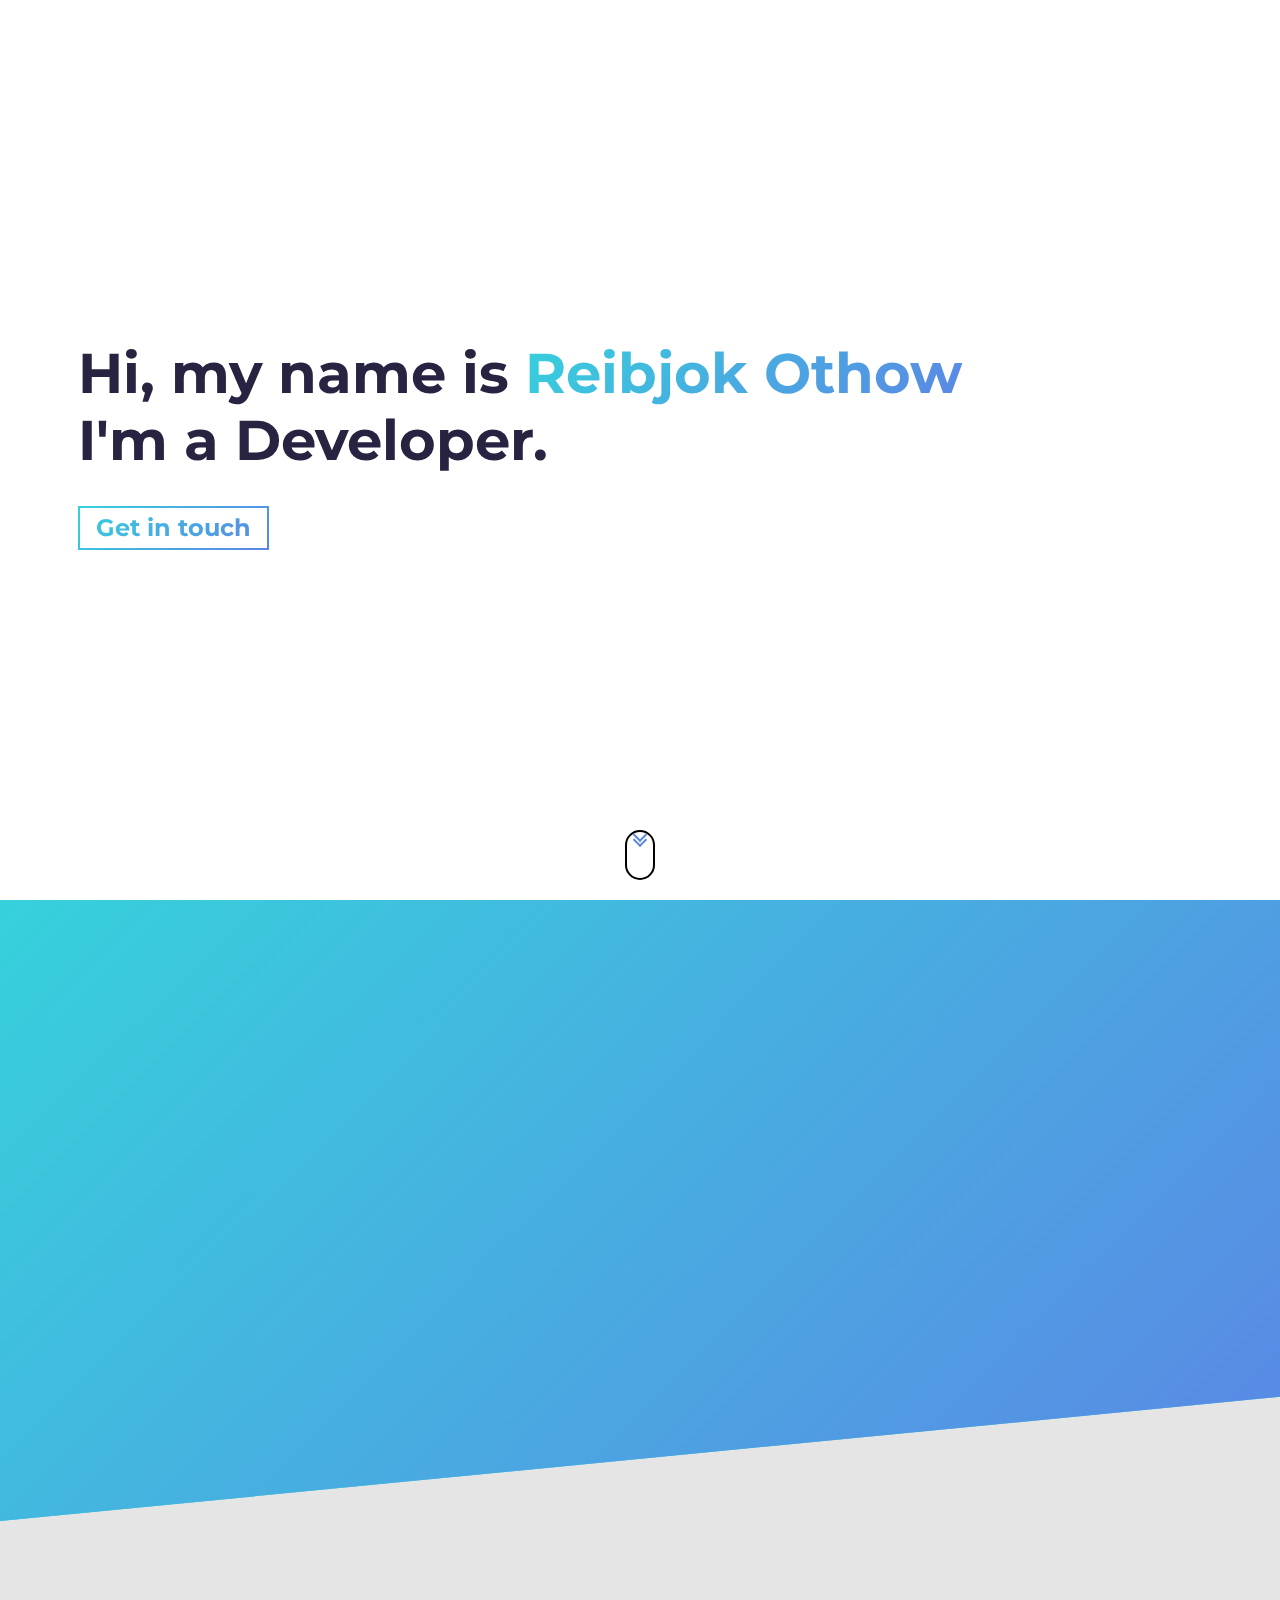
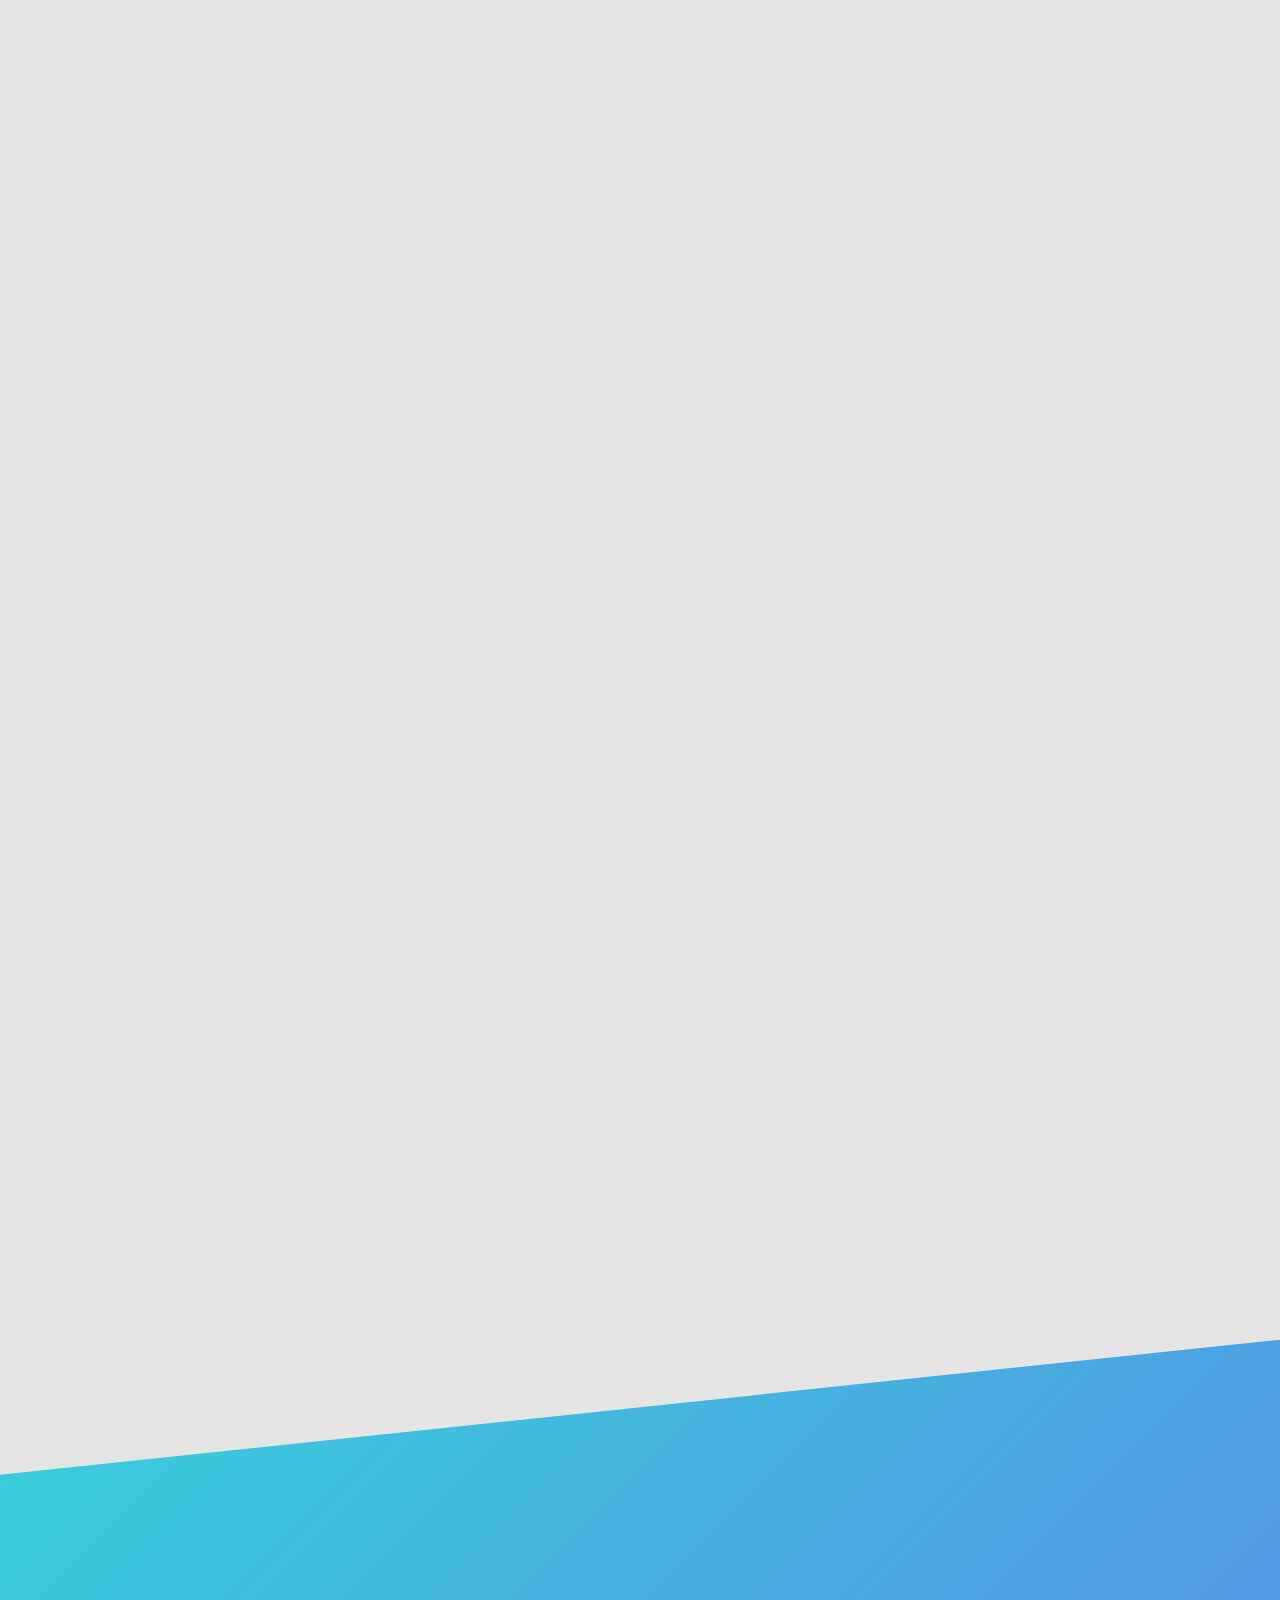
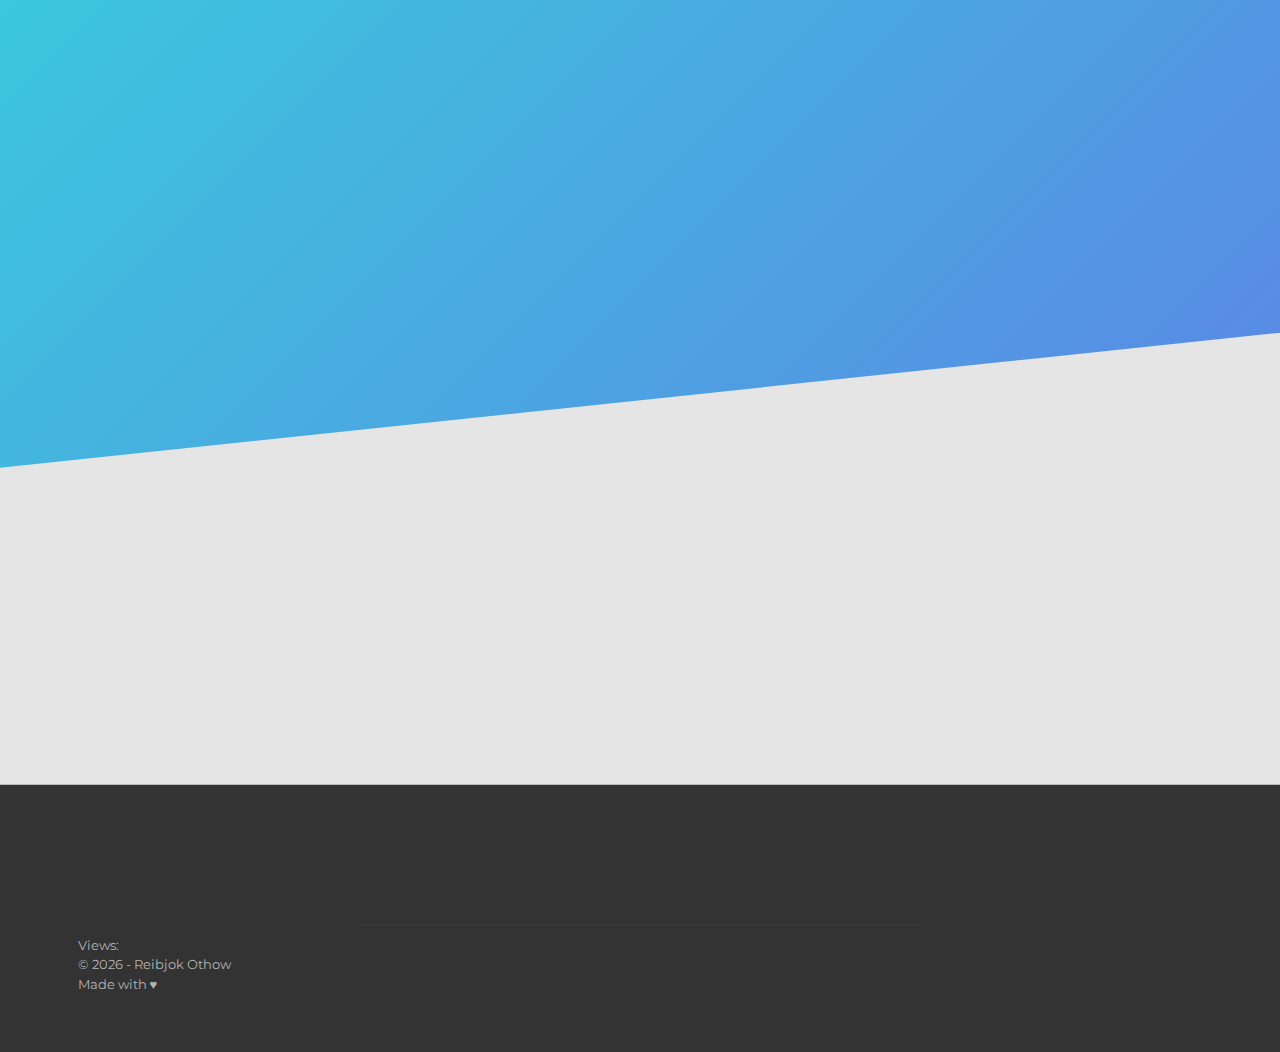
<file: website/index.html>
<!-- HELLO
-
DevFolio is a minimal, clean, lightweight and fully responsive template for Devlopers!
Created by Anil Seervi.
-
GitHub repo: https://github.com/AnilSeervi/DevFolio
README: https://github.com/AnilSeervi/DevFolio/blob/master/README.md
-
Have fun creating your portfolio on this template!!! -->

<!DOCTYPE html>
<html lang="en">
  <head>
    <meta charset="UTF-8" />
    <meta http-equiv="X-UA-Compatible" content="IE=edge" />
    <meta name="viewport" content="width=device-width, initial-scale=1.0" />
    <link rel="preconnect" href="https://fonts.gstatic.com" />
    <link rel="preconnect" href="https://cdnjs.cloudflare.com" />

    <!-- Title: add your Portfolio websites's title here -->
    <title>Reibjok Othow | Developer</title>

    <!-- Add some coding keywords below, Ex: (javascript, yourusername, etc) -->
    <meta name="keywords" content="Reibjok Othow, Rebjok, Reibjok, Othow, Javascript, AWS," />

    <!-- Improve your SEO by adding a small descrption of you -->
    <meta name="description" content="Reibjok Othow | Developer" />

    <!-- Add a your png Logo to the assets folder and change the href attr accordingly  -->
    <link rel="icon" type="image/png" href="./assets/devfolio-logo.png" />

    <!-- Add your primary-theme color for the value of content -->
    <meta name="theme-color" content="#36d1dc" />

    <!-- Open Graph / Facebook -->
    <meta property="og:type" content="website" />
    <!-- Fill content with the URL of this portfolio you'll host -->
    <meta property="og:url" content="https://reibjokothow.com/" />
    <!-- Fill content with the title of your portfolio(Recommended to use what you put in <title> tag) -->
    <meta property="og:title" content="Reibjok Othow | Developer" />
    <!-- Give a short description that'll show up when you/someone shares your portfolio on different platform -->
    <meta property="og:description" content="Find out more about me!" />
    <!-- Add a thumbnail image in assets folder and fill the content attr with URL to that thumbnail 
      so that a thumbnail image of your portfolio is shown while shared on other platform -->
    <meta
      property="og:image"
      content="https://reibjokothow.com/assets/code.png"
    />

    <!-- Twitter -->
    <meta property="twitter:card" content="summary_large_image" />
    <!-- Again fill content attr with the URL of this portfolio you'll host -->
    <meta property="twitter:url" content="https://reibjokothow.com" />
    <!-- Recommended to use the same text used within <title> element -->
    <meta property="twitter:title" content="Reibjok Othow | Developer" />
    <!-- short description that shows up while your portfolio is shared -->
    <meta
      property="twitter:description"
      content="Made using DevFolio Template"
    />
    <!-- Fill content with the URL to the thumbnail image that you'll put in the assets folder -->
    <meta
      property="twitter:image"
      content="https://reibjokothow.com/assets/code.png"
    />

    <!-- link tags -->
    <link rel="preload" as="style" href="./css/main.css" />
    <link rel="stylesheet" href="./css/main.css" />
    <link rel="stylesheet" href="./css/resume_styles.css" />

    <!-- FontAwesome Icons link -->
    <link
      rel="stylesheet"
      href="https://cdnjs.cloudflare.com/ajax/libs/font-awesome/6.3.0/css/all.min.css"
      integrity="sha512-SzlrxWUlpfuzQ+pcUCosxcglQRNAq/DZjVsC0lE40xsADsfeQoEypE+enwcOiGjk/bSuGGKHEyjSoQ1zVisanQ=="
      crossorigin="anonymous"
      referrerpolicy="no-referrer"
    />
    <script defer src="./javascript/scrollreveal.min.js"></script>
    <script
      defer
      type="text/javascript"
      src="./javascript/scrollveal.js"
    ></script>

    <!-- Remove Google Analytics once you have your portfolio website set-up -->
    <!-- Global site tag (gtag.js) - Google Analytics -->
    <script
      async
      src="https://www.googletagmanager.com/gtag/js?id=UA-122228201-4"
    ></script>
    <script>
      window.dataLayer = window.dataLayer || []
      function gtag() {
        dataLayer.push(arguments)
      }
      gtag("js", new Date())

      gtag("config", "UA-122228201-4")
    </script>
    <!-- End of Google Analytics -->

    <!-- Bootstrap CSS -->
    <link href="https://cdn.jsdelivr.net/npm/bootstrap@5.3.2/dist/css/bootstrap.min.css" rel="stylesheet">
    <!-- End of Bootstrap -->
  </head>
  <body>
    <!-- Hero Section -->
    <div id="hero">
      <section class="container">
        <h1 class="hero-title">
          Hi, my name is <span class="text-color-main name">Reibjok Othow</span>
          <br />
          I'm a Developer.
        </h1>
        <p class="hero-cta">
          <a class="cta-btn cta-btn--hero" href="#contact">Get in touch</a>
        </p>
      </section>
      <a href="#about" class="scroll-down-link" aria-label="scroll-down">
        <div class="scroll-down"></div
      ></a>
    </div>
    <!-- /END Hero Section -->

    <!-- About Section -->
    <section id="about">
      <div class="container">
        <h2 class="section-title">About Me</h2>
        <div class="row about-wrapper">
          <div class="about-wrapper__image">
            <img
              class="img-fluid"
              src="./assets/about_me.gif"
              alt="Profile Image"
              width="450"
              height="350"
            />
          </div>
          <div class="about-wrapper__info">
            <p class="about-wrapper__info-text">
              Dedicated Computer Science student with a genuine passion for innovative problem-solving and technology. Proficient in Python, Java, and web development, I recently earned my AWS Solutions Architect certification. I have successfully delivered projects for both venture capital and charity organizations. 
            </p>
            <p class="about-wrapper__info-text">
              A collaborative team player, I thrive in high-paced, agile environments, valuing genuine connections and teamwork. Eager to contribute my diverse skills and enthusiasm to a highly agile fast paced environment. 
            </p>
            <span class="about-wrapper__cta">
              <a class="cta-btn cta-btn--resume" data-bs-toggle="modal" data-bs-target="#resumeModal">View Resume</a>
            </span>

          </div>
        </div>
      </div>
    </section>
    <!-- /END About Section -->

    <!--Projects Section-->
    <section id="projects">
      <div class="container">
        <div class="project-wrapper">
          <h2 class="section-title dark-blue-text">Projects</h2>

          <!-- Each .row is a project -->
          <article class="row">
            <div class="project-wrapper__text">
              <h3 class="project-wrapper__text-title">Wayra Ltd Venture Capital Portfolio Management Suite</h3>
              <p class="project-wrapper__text-info">
                Successfully spearheaded a 10-person team to deliver a robust portfolio 
                management suite for Wayra Ltd, a prominent Venture Capital company. 
                Leveraged expertise in Python, Django, and JavaScript to craft a seamless 
                solution, integrating vital services like Airtable and Sharepoint via OAuth2 
                API flows, ensuring seamless client operations.
              </p>
              <div class="project-wrapper__text-btns">
                <a
                  href="http://szahid29a.pythonanywhere.com/"
                  target="_blank"
                  rel="noopener noreferrer"
                  class="cta-btn cta-btn--hero cta-btn--projects"
                  >See Live</a
                >
                <a href="https://github.com/AdnanTurkay/team-kinkajou" target="_blank" class="cta-btn text-color-main"
                  >Source Code</a
                >
              </div>
            </div>

            <div class="project-wrapper__image">
              <a href="#" target="_blank" rel="noopener noreferrer">
                <div class="thumbnail rounded">
                  <img
                    src="./assets/wayra.png"
                    class="img-fluid"
                    alt="Project Image"
                    width="1366"
                    height="767"
                  />
                </div>
              </a>
            </div>
          </article>
          <!-- /END Project -->

          <!-- Each .row is a project -->
          <article class="row">
            <div class="project-wrapper__text">
              <h3 class="project-wrapper__text-title">JPMorgan Code for Good Hackathon (2022)</h3>
              <p class="project-wrapper__text-info">
                Led a skilled team of 4 in creating a secure logging and 
                attendance system for Ignite Hubs, a charity organization. Utilized Python, 
                Flask, JavaScript, Swift, and React, integrating multi-factor 
                authentication via QR codes. Developed user-friendly iOS and web 
                applications, ensuring seamless and safe attendance tracking 
                for students attending free classes
              </p>
              <div class="project-wrapper__text-btns">
                <a
                  href="https://www.linkedin.com/posts/reibjok-othow-45aa0822b_codeforgood-cfg-c4g-activity-6992535593867956224-dUjE?utm_source=share&utm_medium=member_desktop"
                  target="_blank"
                  rel="noopener noreferrer"
                  class="cta-btn cta-btn--hero cta-btn--projects"
                  >Linkedin</a
                >
                <a href="https://github.com/cfglondon22/team-10" target="_blank" class="cta-btn text-color-main"
                  >Source Code</a
                >
              </div>
            </div>

            <div class="project-wrapper__image">
              <a href="#" target="_blank" rel="noopener noreferrer">
                <div class="thumbnail rounded">
                  <img
                    src="./assets/jpmorganhackathon.JPG"
                    class="img-fluid"
                    alt="Project Image"
                    width="1366"
                    height="767"
                  />
                </div>
              </a>
            </div>
          </article>
          <!-- /END Project -->

          <!-- Each .row is a project -->
          <article class="row">
            <div class="project-wrapper__text">
              <h3 class="project-wrapper__text-title">Personal Website</h3>
              <p class="project-wrapper__text-info">
                Developed a dynamic personal website using HTML, CSS, and JavaScript, 
                hosted on Amazon S3 and distributed globally via CloudFront. Implemented 
                a serverless API with API Gateway and Lambda, updating view counts in 
                DynamoDB. Enabled seamless CI/CD with GitHub Actions for frontend and IaC 
                using Terraform. Managed SSL/TLS certificates with AWS Certificate Manager, 
                showcasing expertise in full-stack development, AWS services, and DevOps practices.
              </p>
              <div class="project-wrapper__text-btns">
                <a
                  href="#"
                  target="_blank"
                  rel="noopener noreferrer"
                  class="cta-btn cta-btn--hero cta-btn--projects"
                  >Backend Code</a
                >
                <a href="https://github.com/Rebjok/personal-website" target="_blank" class="cta-btn text-color-main"
                  >Frontend Code</a
                >
              </div>
            </div>

            <div class="project-wrapper__image">
              <a href="#" target="_blank" rel="noopener noreferrer">
                <div class="thumbnail rounded">
                  <img
                    src="./assets/website_architecture_diagram.png"
                    class="img-fluid"
                    alt="Project Image"
                    width="1366"
                    height="767"
                  />
                </div>
              </a>
            </div>
          </article>
          <!-- /END Project -->
        </div>
      </div>
    </section>
    <!-- End Projects Section -->

    <!-- Certification Section -->
    <section id="certifications">
      <div class="container">
        <div class="project-wrapper">
          <h2 class="section-title">Certifications</h2>
        
          <!-- Each .row is a certification -->
          <article class="row">
            <div class="project-wrapper__text">
              <h3 class="project-wrapper__text-title">AWS Solutions Architect - Associate</h3>
              <p class="project-wrapper__text-info">
                <b>AWS Certification Number:</b> RBNPHV0282REQ4KL <br>
                <b>Date of Certification:</b> October 2023<br>
                Proficient in cloud solutions architecture and design using AWS 
              </p>
            </div>

            <div class="project-wrapper__image">
              <a href="#" target="_blank" rel="noopener noreferrer">
                <div class="container d-flex align-items-center justify-content-center">
                  <div class="rounded">
                    <img
                      src="./assets/aws_cert.jpeg"
                      class="img-fluid"
                      alt="Project Image"
                      width="300"
                      height="300"
                    />
                  </div>
                </div>
              </a>
            </div>
          </article>
          <!-- /END Project -->
        </div>
      </div>
    </section>
    <!-- END Contact Section -->

    <!-- Contact Section -->
    <section id="contact">
      <div class="container">
        <h2 class="section-title">Contact</h2>
        <div class="contact-wrapper">
          <p class="contact-wrapper__text">Recruiter? Fellow Tech Enthusiast? Get in touch!</p>
          <a href="mailto:reibjokothow@gmail.com" class="cta-btn cta-btn--hero">reibjokothow@gmail.com</a>
        </div>
      </div>
    </section>
    <!-- END Contact Section -->

    <!-- Footer Section -->
    <footer class="footer">
      <div class="container">
        <div class="container d-flex align-items-center justify-content-center">
          <a href="#hero" class="back-to-top mx-auto" aria-label="go back to top">
            <i class="fa fa-angle-up fa-2x" aria-hidden="true"></i>
          </a>
        </div>
        <div class="social-links">
          <a
            href="mailto:reibjokothow@gmail.com"
            target="_blank"
            rel="noopener noreferrer"
            aria-label="codepen"
          >
            <i class="fa fa-envelope"></i>
          </a>
          <a
            href="https://www.linkedin.com/in/reibjok-othow-45aa0822b/"
            target="_blank"
            rel="noopener noreferrer"
            aria-label="linkedin"
          >
            <i class="fa-brands fa-linkedin"></i>
          </a>
          <a
            href="https://github.com/Rebjok"
            target="_blank"
            rel="noopener noreferrer"
            aria-label="github"
          >
            <i class="fa-brands fa-github"></i>
          </a>
        </div>
        <hr />
        <small id="views" class="footer__text">Views: </small>
        <p class="footer__text">
          &copy; <span id="year"></span> - Reibjok Othow
          <br />Made with &hearts;
        </p>
      </div>
    </footer>
    <!-- END Footer Section -->

    <!-- Resume Modal -->
    <div class="modal fade" id="resumeModal" tabindex="-1" aria-labelledby="exampleModalLabel" aria-hidden="true">
      <div class="modal-dialog modal-xl">
        <div class="modal-content">
          <!-- Header -->
          <div class="modal-header">
            <h1 class="modal-title fs-5" id="exampleModalLabel">Resume</h1>
            <button type="button" class="btn-close" data-bs-dismiss="modal" aria-label="Close"></button>
          </div>
          <!-- Body -->
          <div class="modal-body">
            <!-- Resume -->
            <div class="sheet">
              <button class="btn btn-print btn-sm btn-light" onClick="handlePrint()">
                <i class="fa fa-print"></i>
                Print
              </button>
              <div class="two-column resume">
                <section class="resume__section resume__header">
                  <div class="resume__content">
                    <h1>Reibjok Othow</h1>
                    <div class="info-item"><span class="info-label"><i class="fa fa-location-arrow"></i></span><span class="info-text">Angel Lane, Stratford, London</span></div>
                    <div class="info-item"><span class="info-label"><i class="fa fa-envelope"></i></span><span class="info-text">reibjokothow@gmail.com</span></div>
                  </div>
                </section>
                <div class="resume__columns">
                  <div class="resume__main">
                    <section class="resume__section resume__summary">
                      <div class="resume__content">
                        <div class="resume__section-title"><i class="fa fa-pencil-square-o"></i>
                          <h2>Professional Summary</h2>
                        </div>
                        <div class="other">
                          <div class="other-info">
                            <p>
                              <Dedicated>Computer Science student with a genuine passion for innovative problem-solving and technology. Proficient in Python, Java, and web development, I recently earned my AWS Solutions Architect certification. I have successfully delivered projects for both venture capital and charity organizations. A collaborative team player, I thrive in high-paced, agile environments, valuing genuine connections and teamwork.</Dedicated>
                            </p>
                          </div>
                        </div>
                      </div>
                    </section>
                    <section class="resume__section resume__experience">
                      <div class="resume__content">
                        <div class="resume__section-title"><i class="fa fa-briefcase"></i>
                          <h2>Educatioin</h2>
                        </div>
                        <div class="xp-item">
                          <div class="xp-job">King's College London<br/><small>BSc Computer Science</small></div>
                          <div class="xp-date">Sep. 2021 – Current</div>
                          <div class="xp-detail">
                            <ul>
                              <li>Expected Graduation: Jul. 2024</li>
                              <li>Classification: First Class (Expected)</li>
                              <li>Relevant Modules: Operating Systems and Concurrency, Practical Experience of Programming and Programming Language Design Paradigms, Cryptography, Machine Learning, Pattern Recognition, Neural Networks and Deep Learning. </li>
                            </ul>
                          </div>
                        </div>
                        <div class="resume__section-title"><i class="fa fa-briefcase"></i>
                          <h2>Employment History</h2>
                        </div>
                        <div class="xp-item">
                          <div class="xp-job">
                            Software Engineering Intern
                            <span>@ Bank of South Sudan</span><br/><small>Juba, South Sudan</small>
                          </div>
                          <div class="xp-date">Jul. 2019 – Aug. 2019</div>
                          <div class="xp-detail">
                            <ul>
                              <li>Optimised code quality by leading code review sessions for a team of 3 developers, resulting in a 15% reduction in software bugs and enhancing overall system performance. </li>
                              <li>Collaborated with team to successfully develop, test, and deploy 3 innovative features, leading to an increase in overall efficiency of internal software system </li>
                              <li>Facilitated sprint planning sessions and other team meetings. </li>
                              <li>Collaborated with cross-functional teams from various departments, ensuring seamless operation of software across the organisation.</li>
                            </ul>
                          </div>
                        </div>
                        <div class="resume__section-title"><i class="fa fa-briefcase"></i>
                          <h2>Projects</h2>
                        </div>
                        <div class="xp-item">
                          <div class="xp-job">Wayra Ltd Venture Capital Portfolio Management Suite<br/></div>
                          <div class="xp-detail">
                            <ul>
                              <li>Led a team of 10 people to build a portfolio management suite for a Venture Capital company called Wayra Ltd using the Django framework (python) and JavaScript. </li>
                              <li>Played a key role in defining project requirements, designing the architecture of the system, and leading the development efforts. </li>
                              <li>Incorporated skills in Python programming, Django web framework, RESTful API development, object-oriented design, and database design using PostgreSQL. </li>
                              <li>Implemented the integration of external services that are fundamental to the client’s operation such as Airtable, Sharepoint and Crunchbase using OAuth2 API flows. </li>
                            </ul>
                          </div>
                          <div class="xp-item"></div>
                          <div class="xp-job">JPMorgan Code for Good Hackathon (2022) <br/></div>
                          <div class="xp-detail">
                            <ul>
                              <li>Conducted a team of 4 people in the development of a secure logging and attendance taking system for students enrolled in free classes at Ignite Hubs, a charity organisation. </li>
                              <li>Implemented technologies such as Python, Flask, JavaScript, Swift, React and multi-factor authentication using QR codes to build a clean and secure IOS and web applications for the charity organisation.</li>
                            </ul>
                          </div>
                        </div>
                      </div>
                    </section>
                  </div>
                  <div class="resume__side">
                    <section class="resume__section resume__skills">
                      <div class="resume__content">
                        <div class="resume__section-title"><i class="fa fa-align-center"></i>
                          <h2>Skills</h2>
                        </div>
                        <div class="resume__text">
                          <div class="extra">
                            <div class="extra-info">PHP<br/><small>PHP 5 · PHP 7 · Laravel</small></div>
                            <div class="extra-details">
                              <div class="extra-details__progress" style="width:90%"></div>
                            </div>
                          </div>
                          <div class="extra">
                            <div class="extra-info">JavaScript<br/><small>React · React Native · Vue</small></div>
                            <div class="extra-details">
                              <div class="extra-details__progress" style="width:87%"></div>
                            </div>
                          </div>
                          <div class="extra">
                            <div class="extra-info">HTML<br/><small>HTML5 · Markdown · Pug</small></div>
                            <div class="extra-details">
                              <div class="extra-details__progress" style="width:100%"></div>
                            </div>
                          </div>
                          <div class="extra">
                            <div class="extra-info">CSS<br/><small>Stylus · Sass · Bootstrap</small></div>
                            <div class="extra-details">
                              <div class="extra-details__progress" style="width:100%"></div>
                            </div>
                          </div>
                          <div class="extra">
                            <div class="extra-info">DevOps<br/><small>Docker · Shell · AWS · CI/CD</small></div>
                            <div class="extra-details">
                              <div class="extra-details__progress" style="width:82%"></div>
                            </div>
                          </div>
                          <div class="extra">
                            <div class="extra-info">Databases<br/><small>PostgreSQL · MySQL · Elasticsearch · Redis</small></div>
                            <div class="extra-details">
                              <div class="extra-details__progress" style="width:80%"></div>
                            </div>
                          </div>
                          <div class="extra">
                            <div class="extra-info">Operating Systems<br/><small>
                                <i class="fa fa-linux"></i> GNU/Linux ·
                                <i class="fa fa-apple"></i> Mac OS ·
                                <i class="fa fa-windows"></i> Windows</small></div>
                            <div class="extra-details">
                              <div class="extra-details__progress" style="width:90%"></div>
                            </div>
                          </div>
                        </div>
                      </div>
                    </section>
                    <section class="resume__section resume__skills">
                      <div class="resume__content">
                        <div class="resume__section-title"><i class="fa fa-align-center"></i>
                          <h2>Certifications</h2>
                        </div>
                        <div class="resume__text">
                          <div class="extra">
                            <div class="extra-info">AWS Certified Solutions Architect - Associate<br/>
                              <ul></ul>
                              <li>AWS, Certification Number: RBNPHV0282REQ4KL  </li>
                              <li>Date of Certification: October 2023 </li>
                              <li>Proficient in cloud solutions architecture and design using AWS </li>
                            </div>
                          </div>
                        </div>
                      </div>
                    </section>
                    <section class="resume__section resume__languages">
                      <div class="resume__content">
                        <div class="resume__section-title"><i class="fa fa-globe"></i>
                          <h2>Languages</h2>
                        </div>
                        <div class="extra">
                          <div class="extra-info">English</div>
                          <div class="extra-details">
                            <div class="extra-details__progress" style="width:100%"></div>
                          </div>
                        </div>
                        <div class="extra">
                          <div class="extra-info">Arabic</div>
                          <div class="extra-details">
                            <div class="extra-details__progress" style="width:30%"></div>
                          </div>
                        </div>
                      </div>
                    </section>
                  </div>
                </div>
              </div>
            </div>
          </div>
      </div>
    </div>
    <!-- END of Resume Modal -->

    <script>
      document.getElementById("year").textContent = new Date().getFullYear()
    </script>
    <script src="./javascript/main.js"></script>
    <script src="./javascript/vanilla-tilt.min.js"></script>
    <script type="text/javascript" src="./javascript/valtilt.js"></script>

    <!-- Bootstrap JavaScript -->
    <script src="https://cdn.jsdelivr.net/npm/bootstrap@5.3.2/dist/js/bootstrap.bundle.min.js"></script>
    <!-- End of Bootstrap javascript -->

  </body>
</html>
</file>
<file: website/css/main.css>
@import"https://fonts.googleapis.com/css2?family=Montserrat:wght@400;700&display=swap";*{margin:0;padding:0;box-sizing:border-box;font-family:"Montserrat",sans-serif}html{font-size:62.5%;scroll-behavior:smooth}body{text-align:center;line-height:1.5}h1{font-weight:700}p,a{font-size:1.6rem}a{text-decoration:none}a:hover{transition:all .3s ease-in-out}.section-title{margin-bottom:4.5rem;font-size:4rem;text-transform:uppercase}@media(max-width: 37.5em){.section-title{font-size:2.8rem}}.dark-blue-color{color:#272341}.text-color-main{margin-left:1rem;color:#5b86e5;-webkit-text-fill-color:#5b86e5}@supports((-webkit-background-clip: text) or (background-clip: text)) or (-webkit-background-clip: text){.text-color-main{background-image:linear-gradient(135deg, #36d1dc 0%, #5b86e5 100%);-webkit-background-clip:text;background-clip:text;-webkit-text-fill-color:rgba(0,0,0,0);color:rgba(0,0,0,0)}}@media(max-width: 37.5em){.text-color-main{margin:0;background-image:none;-webkit-text-fill-color:#5b86e5;box-shadow:none}}.cta-btn{display:inline-block;position:relative;padding:.8rem 1.6rem;font-weight:bold;line-height:1;z-index:1;overflow:hidden;border-radius:3px;transition:all cubic-bezier(0.19, 1, 0.22, 1) .6s}.cta-btn:hover{box-shadow:1.5px 1.5px 3px rgba(174,174,192,.4),-1px -1px 3px #fff}@media(max-width: 37.5em){.cta-btn:hover{box-shadow:none}}.cta-btn::after{content:"";display:block;position:absolute;background-image:linear-gradient(135deg, #36d1dc 0%, #5b86e5 100%);width:0px;height:100%;left:0;top:0;z-index:-1;transition:all cubic-bezier(0.19, 1, 0.22, 1) .6s}@media(max-width: 37.5em){.cta-btn::after{width:0;height:0;background-image:none}}.cta-btn--hero{color:#5b86e5;-webkit-text-fill-color:#5b86e5;border:2px solid rgba(0,0,0,0);-o-border-image:linear-gradient(135deg, #36d1dc 0%, #5b86e5 100%);border-image:linear-gradient(135deg, #36d1dc 0%, #5b86e5 100%);border-image-slice:1}@supports((-webkit-background-clip: text) or (background-clip: text)) or (-webkit-background-clip: text){.cta-btn--hero{background-image:linear-gradient(135deg, #36d1dc 0%, #5b86e5 100%);-webkit-background-clip:text;background-clip:text;-webkit-text-fill-color:rgba(0,0,0,0);color:rgba(0,0,0,0)}}@media screen and (-ms-high-contrast: active),screen and (-ms-high-contrast: none){.cta-btn--hero{color:#5b86e5}.cta-btn--hero:hover{color:#fff}}@media(max-width: 37.5em){.cta-btn--hero{background-image:none;border:2px solid #5b86e5;box-shadow:none;-webkit-text-fill-color:#5b86e5}}.cta-btn--hero::after{height:410%;width:150%;transform:translate(-98%, -25%) rotate(45deg)}.cta-btn--hero:hover{-webkit-text-fill-color:#fff;text-decoration:none}@media(max-width: 37.5em){.cta-btn--hero:hover{-webkit-text-fill-color:#5b86e5}}.cta-btn--hero:hover::after{transform:translate(-9%, -25%) rotate(45deg)}.cta-btn--resume{border-radius:0;color:#fff;border:2px solid #fff}.cta-btn--resume::after{background:#fff}.cta-btn--resume:hover{color:#5b86e5;text-decoration:none;box-shadow:none}@media(max-width: 37.5em){.cta-btn--resume:hover{color:#fff}}.cta-btn--resume:hover::after{width:100%}.cta-btn--projects{box-shadow:inset 1px 1px 2px 2px rgba(174,174,192,.15),inset -2px -2px 2px rgba(255,255,255,.7);border:2px solid rgba(0,0,0,0)}@media(max-width: 37.5em){.cta-btn--projects{border:none;box-shadow:1.5px 1.5px 3px rgba(174,174,192,.4),-1px -1px 3px #fff}}.cta-btn--projects::after{height:250%;width:130%}.cta-btn--projects::after{transform:translate(-98%, -30%) rotate(45deg)}.cta-btn--projects:hover{box-shadow:1.5px 1.5px 3px rgba(174,174,192,.4),-1px -1px 3px #fff}.cta-btn--projects:hover::after{transform:translate(-12%, -30%) rotate(45deg)}.footer{background-color:#333;padding:4.8rem 0}.footer__text{font-size:1.3rem;color:#b3b3b3}.footer__text a{font-size:1.3rem;color:#bfbfbf;transition:all .2s ease-in-out;display:inline-block}.footer__text a:hover,.footer__text a:active{color:#36d1dc}.footer hr{margin:1rem auto;border:0;width:50%;border-top:2px solid rgba(255,255,255,.1)}.social-links{display:flex;justify-content:center}.social-links a{font-size:3rem;display:flex;flex-direction:column;justify-content:center;color:#fff;width:5rem;height:5rem;margin:1.6rem 1.6rem;transition:all ease .2s}.social-links a i{transition:all ease-in-out .2s}.social-links a:hover{transform:scale(1.1) translateY(-2px)}.social-links a:hover .fa-twitter{color:#00acee}.social-links a:hover .fa-instagram{color:#c13584}.social-links a:hover .fa-linkedin{color:#4875b4}.social-links a:hover .fa-codepen{color:#212121}.back-to-top i{color:#fff;margin:1rem 0 1.6rem;transition:all 200ms ease}.back-to-top i:hover{transform:translateY(-2px)}section{padding:5rem 0rem}@media(max-width: 37.5em){section{border:none;padding-left:1rem;padding-right:1rem}}section .row{display:grid;gap:2rem;grid-template-columns:1fr 2fr;grid-template-rows:1fr;padding:0 1.5rem}@media(max-width: 56.25em){section .row{grid-template-columns:1fr;grid-template-rows:auto}}@media(max-width: 37.5em){section .row{padding:0}}section .row p+p{margin-top:1rem}section .row span{margin-top:2rem}.container{width:100%;padding:0 1.5rem;margin:0 auto;max-width:1140px}@media(max-width: 75em){.container{max-width:960px;width:100%}}@media(max-width: 56.25em){.container{max-width:720px;width:100%;justify-content:center}}@media(max-width: 48em){.container{max-width:720px;width:100%}}@media(max-width: 37.5em){.container{max-width:540px;width:100%}}#about{background-color:#36d1dc;background-image:linear-gradient(135deg, #36d1dc 0%, #5b86e5 100%);color:#fff;height:100%;-webkit-clip-path:polygon(0 0, 100% 0, 100% 80%, 0 100%);clip-path:polygon(0 0, 100% 0, 100% 80%, 0 100%);padding-bottom:10%}@media(max-width: 75em){#about{height:100%;-webkit-clip-path:none;clip-path:none}}#about .about-wrapper{grid-template-columns:1fr 1fr}@media(max-width: 37.5em){#about .about-wrapper{padding-bottom:5rem;grid-template-columns:1fr}}#about .about-wrapper__image{display:flex;height:100%;align-items:center;justify-content:center}#about .about-wrapper__image img{max-width:350px;width:100%}@media(max-width: 75em){#about .about-wrapper__image{height:100%}}@media(max-width: 48em){#about .about-wrapper__image{padding-bottom:4rem}}#about .about-wrapper__info{display:flex;height:100%;justify-content:center;flex-direction:column;text-align:left}@media(max-width: 48em){#about .about-wrapper__info{align-items:center;text-align:center}}#contact{background-color:#e5e5e5;-webkit-clip-path:polygon(0 15vh, 100% 0, 100% 100%, 0 100%);clip-path:polygon(0 15vh, 100% 0, 100% 100%, 0 100%);padding:15rem 0 10rem 0;margin-top:-15rem;margin-bottom:-1px}@media(max-width: 75em){#contact{padding:10rem 0;margin-top:0;-webkit-clip-path:none;clip-path:none}}#contact .contact-wrapper{margin-top:3.2rem;padding:0 2rem;backface-visibility:hidden}#contact .contact-wrapper__text{margin-bottom:2.5rem}#contact .contact-wrapper__text,#contact .contact-wrapper a{font-size:2.4rem}@media(max-width: 37.5em){#contact .contact-wrapper__text,#contact .contact-wrapper a{font-size:2rem}}#hero{min-height:100vh;height:100vh;display:flex;align-items:center;background:#fff;font-weight:400;color:#272341;padding:0rem 5.6rem;top:0;left:0;bottom:0;right:0;z-index:-1;line-height:1.2;animation:hidden 1000ms linear forwards}@media(max-width: 56.25em){#hero{justify-content:center}}@media(max-width: 37.5em){#hero{padding:0rem 1.6rem}}#hero .hero-title{font-size:5.6rem;font-weight:700;margin-bottom:3.2rem;text-align:left}#hero .hero-title span{margin:0;display:inline-block}@media(max-width: 75em){#hero .hero-title{font-size:4rem}}@media(max-width: 56.25em){#hero .hero-title{font-size:3.6rem;text-align:center}}@media(max-width: 37.5em){#hero .hero-title{font-size:3.5rem;line-height:1.5}}@media(max-width: 20em){#hero .hero-title{font-size:2.8rem}}#hero .hero-cta{display:flex}@media(max-width: 56.25em){#hero .hero-cta{justify-content:center}}#hero .hero-cta a{font-size:2.4rem}@media(max-width: 37.5em){#hero .hero-cta a{font-size:2rem}}.scroll-down-link{position:absolute;left:50%;bottom:20px;transform:translateX(-50%)}.scroll-down{height:50px;width:30px;border:2px solid #000;border-radius:50px;cursor:pointer}.scroll-down::before,.scroll-down::after{height:10px;width:10px;content:"";position:absolute;top:20%;left:50%;border:2px solid #5b86e5;transform:translate(-50%, -100%) rotate(45deg);border-top:none;border-left:none;animation:scroll-down 1s ease-in-out infinite}.scroll-down::after{top:30%;animation-delay:.3s}@keyframes hidden{0%{opacity:0}50%{opacity:0}100%{opacity:1}}@keyframes scroll-down{0%{opacity:0}30%{opacity:1}60%{opacity:1}100%{opacity:0;top:90%}}#projects{background-color:#e5e5e5;color:#272341;margin-top:-15rem;padding-top:15rem}@media(max-width: 75em){#projects{margin-top:0;padding-top:5rem}}@media(max-width: 37.5em){#projects{padding-bottom:1px}}#projects .project-wrapper{margin-bottom:15rem}@media(max-width: 37.5em){#projects .project-wrapper{margin-bottom:0rem}}#projects .project-wrapper .row{margin:0;margin-bottom:8rem}@media(max-width: 37.5em){#projects .project-wrapper .row{margin-bottom:4rem}}#projects .project-wrapper__text{width:100%;text-align:left}@media(max-width: 75em){#projects .project-wrapper__text{margin-bottom:4.8rem}}@media(max-width: 37.5em){#projects .project-wrapper__text{margin-bottom:2.5rem}}#projects .project-wrapper__text-title{font-weight:bold;margin-bottom:1.8rem;font-size:2.5rem}@media(max-width: 37.5em){#projects .project-wrapper__text-title{font-size:2rem}}#projects .project-wrapper__text-info{margin-bottom:1.5rem}#projects .project-wrapper__text-btns{width:100%;display:flex;align-items:center;flex-wrap:wrap}#projects .project-wrapper__image{width:90%;margin:0 auto}@media(max-width: 75em){#projects .project-wrapper__image{width:100%;margin:0}}#projects .project-wrapper__image .thumbnail{border:none;box-shadow:8px 8px 9px 7px rgba(174,174,192,.4),-5px -5px 15px 7px #fff}#projects .project-wrapper__image .thumbnail .img-fluid{width:100%;height:auto;vertical-align:middle;border-radius:2px}@media(max-width: 37.5em){#projects .project-wrapper__image .thumbnail{box-shadow:none;border:1px solid #d2d2d2;margin-bottom:3.2rem;transform:none}}#certifications{background-image:linear-gradient(135deg, #36d1dc 0%, #5b86e5 100%);color:#fff;-webkit-clip-path:polygon(0 15vh, 100% 0, 100% 100%, 0 100%);clip-path:polygon(0 15vh, 100% 0, 100% 100%, 0 100%);margin-top:-15rem;padding-top:15rem}@media(max-width: 75em){#certifications{margin-top:0;padding-top:5rem}}@media(max-width: 37.5em){#certifications{padding-bottom:1px}}#certifications .project-wrapper{margin-bottom:15rem}@media(max-width: 37.5em){#certifications .project-wrapper{margin-bottom:0rem}}#certifications .project-wrapper .row{margin:0;margin-bottom:8rem}@media(max-width: 37.5em){#certifications .project-wrapper .row{margin-bottom:4rem}}#certifications .project-wrapper__text{width:100%;text-align:left}@media(max-width: 75em){#certifications .project-wrapper__text{margin-bottom:4.8rem}}@media(max-width: 37.5em){#certifications .project-wrapper__text{margin-bottom:2.5rem}}#certifications .project-wrapper__text-title{font-weight:bold;margin-bottom:1.8rem;font-size:2.5rem}@media(max-width: 37.5em){#certifications .project-wrapper__text-title{font-size:2rem}}#certifications .project-wrapper__text-info{margin-bottom:1.5rem}#certifications .project-wrapper__text-btns{width:100%;display:flex;align-items:center;flex-wrap:wrap}#certifications .project-wrapper__image{width:90%;margin:0 auto}@media(max-width: 75em){#certifications .project-wrapper__image{width:100%;margin:0}}#certifications .project-wrapper__image .thumbnail{border:none;box-shadow:8px 8px 9px 7px rgba(174,174,192,.4),-5px -5px 15px 7px #fff}#certifications .project-wrapper__image .thumbnail .img-fluid{width:100%;height:auto;vertical-align:middle;border-radius:2px}@media(max-width: 37.5em){#certifications .project-wrapper__image .thumbnail{box-shadow:none;border:1px solid #d2d2d2;margin-bottom:3.2rem;transform:none}}
</file>
<file: website/css/resume_styles.css>
@font-face {
    font-family: 'Open Sans';
    font-style: normal;
    font-weight: 400;
    font-display: swap;
    unicode-range: U+0000-00FF, U+0131, U+0152-0153, U+02BB-02BC, U+02C6, U+02DA, U+02DC, U+2000-206F, U+2074, U+20AC, U+2122, U+2191, U+2193, U+2212, U+2215, U+FEFF, U+FFFD;
    src: local('Open Sans Regular'), local('OpenSans-Regular'), url("https://fonts.gstatic.com/s/opensans/v16/mem8YaGs126MiZpBA-UFVZ0b.woff2") format('woff2');
  }
  @font-face {
    font-family: 'Roboto';
    font-style: normal;
    font-weight: 400;
    font-display: swap;
    unicode-range: U+0000-00FF, U+0131, U+0152-0153, U+02BB-02BC, U+02C6, U+02DA, U+02DC, U+2000-206F, U+2074, U+20AC, U+2122, U+2191, U+2193, U+2212, U+2215, U+FEFF, U+FFFD;
    src: local('Roboto'), local('Roboto-Regular'), url("https://fonts.gstatic.com/s/roboto/v19/KFOmCnqEu92Fr1Mu4mxK.woff2") format('woff2');
  }
  @page {
    size: A3;
  }
  .btn-print {
    z-index: 1;
    position: absolute;
    right: 20px;
    top: 20px;
  }
  .resume {
    display: block;
    font-family: 'Roboto', sans-serif;
    font-size: 13.0736px;
    font-weight: 400;
    line-height: 1.5;
    min-height: 1090.41px;
  }
  .resume h1 {
    font-size: 2.86em;
    font-weight: 600;
    letter-spacing: -0.5px;
  }
  .resume h2 {
    font-size: 1.43em;
    font-weight: 600;
    line-height: 1;
    margin-bottom: 0;
  }
  .resume p {
    margin-bottom: 1em;
  }
  .resume p:last-child {
    margin-bottom: 0;
  }
  .resume ul {
    padding-left: 20px;
  }
  .resume .resume__header,
  .resume .resume__section {
    font-family: 'Open Sans', sans-serif;
    font-size: 0.95em;
  }
  .resume .resume__header {
    padding: 6em 4em 0;
  }
  .resume .resume__section {
    margin-bottom: 4em;
  }
  .resume .resume__section:last-child {
    padding-bottom: 0;
  }
  .resume .resume__section-title {
    display: flex;
    align-items: center;
    margin-bottom: 1.43em;
  }
  .resume .resume__section-title > i {
    margin-right: 0.63em;
    font-size: 1.14em;
    background-color: #5695cd;
    color: #fff;
    border: 0.25em solid #aacae6;
    border-radius: 50%;
    width: 2.51em;
    height: 2.51em;
    display: flex;
    align-items: center;
    justify-content: center;
    line-height: 1.6;
  }
  .resume .resume__section-title > h2 {
    margin-top: 0;
    font-size: 1.5em;
  }
  .resume .resume__columns {
    overflow: hidden;
    padding: 4em;
    padding-top: 0;
  }
  .resume .resume__main {
    float: left;
    width: 75%;
    padding-right: 6em;
  }
  .resume .resume__side {
    float: left;
    width: 25%;
  }
  .resume .other-info p > b {
    color: #555;
  }
  .resume .info-item {
    margin-bottom: 0.2em;
    font-weight: 300;
  }
  .resume .info-item:last-child {
    margin-bottom: 0;
  }
  .resume .info-label {
    display: inline-block;
    padding-right: 0.63em;
    font-size: 1.14em;
    min-width: 2.19em;
    text-align: center;
  }
  .resume .info-label i {
    color: #5695cd;
  }
  .resume .xp-item {
    margin-bottom: 4em;
  }
  .resume .xp-item:last-child {
    margin-bottom: 0;
  }
  .resume .xp-job {
    font-size: 1.14em;
    font-weight: 600;
    line-height: 1.25;
  }
  .resume .xp-job span,
  .resume .xp-job small {
    font-weight: 400;
  }
  .resume .xp-job small {
    font-size: 0.9em;
  }
  .resume .xp-date {
    font-size: 0.8em;
    margin-top: 0.3em;
    margin-bottom: 1em;
    color: #5695cd;
  }
  .resume .extra {
    margin-bottom: 2em;
  }
  .resume .extra:last-child {
    margin-bottom: 0;
  }
  .resume .extra-info small {
    color: #666;
    display: inline-block;
    font-size: 0.7em;
  }
  .resume .extra-details,
  .resume .extra-details__progress {
    border-radius: 6px;
  }
  .resume .extra-details {
    margin-top: 0.5em;
    background-color: #d1d9e1;
    width: 100%;
    height: 5px;
    position: relative;
  }
  .resume .extra-details__progress {
    background-color: #5695cd;
    height: 5px;
    position: absolute;
    top: 0;
    left: 0;
  }
  .resume .lang-item {
    margin-bottom: 2em;
  }
  .resume .lang-item:last-child {
    margin-bottom: 0;
  }
  .resume .lang-label {
    width: 8em;
  }
  @media print {
    body {
      min-width: initial !important;
    }
    .btn-print {
      display: none;
    }
  }
</file>
